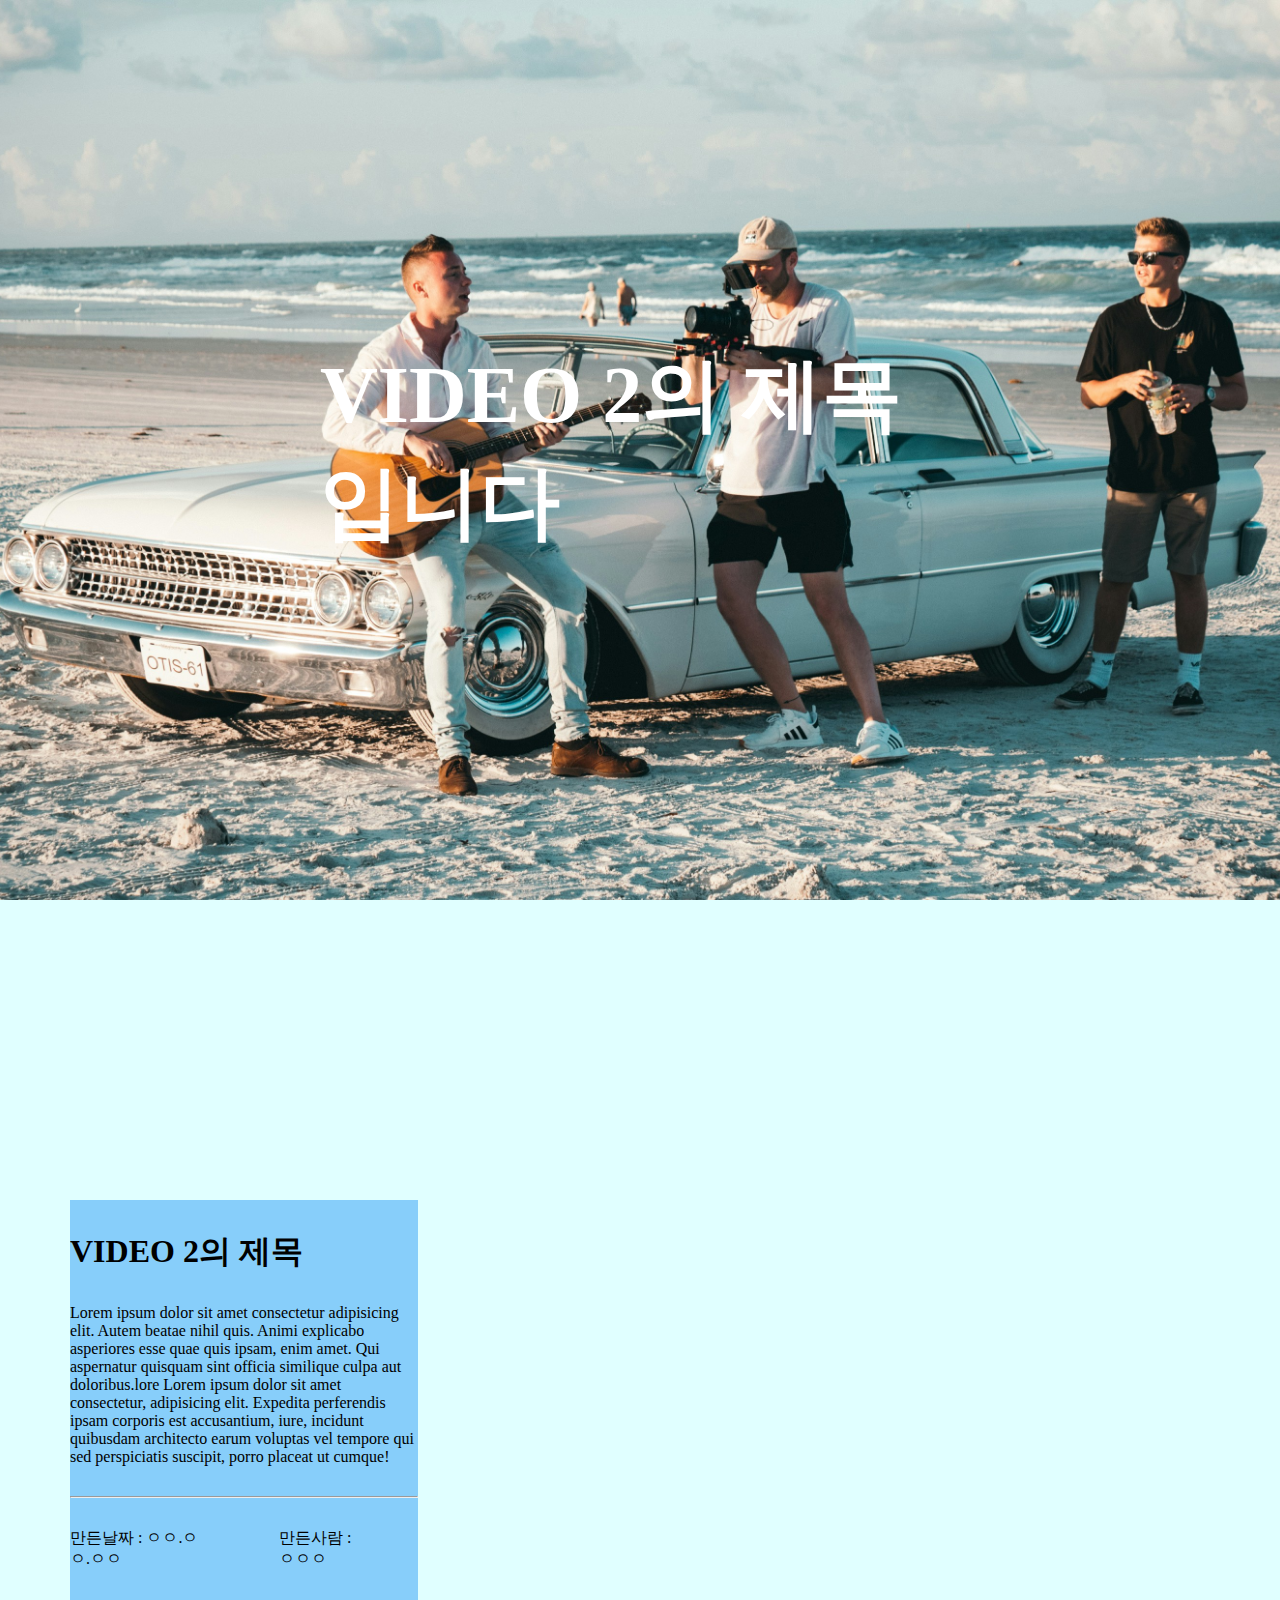
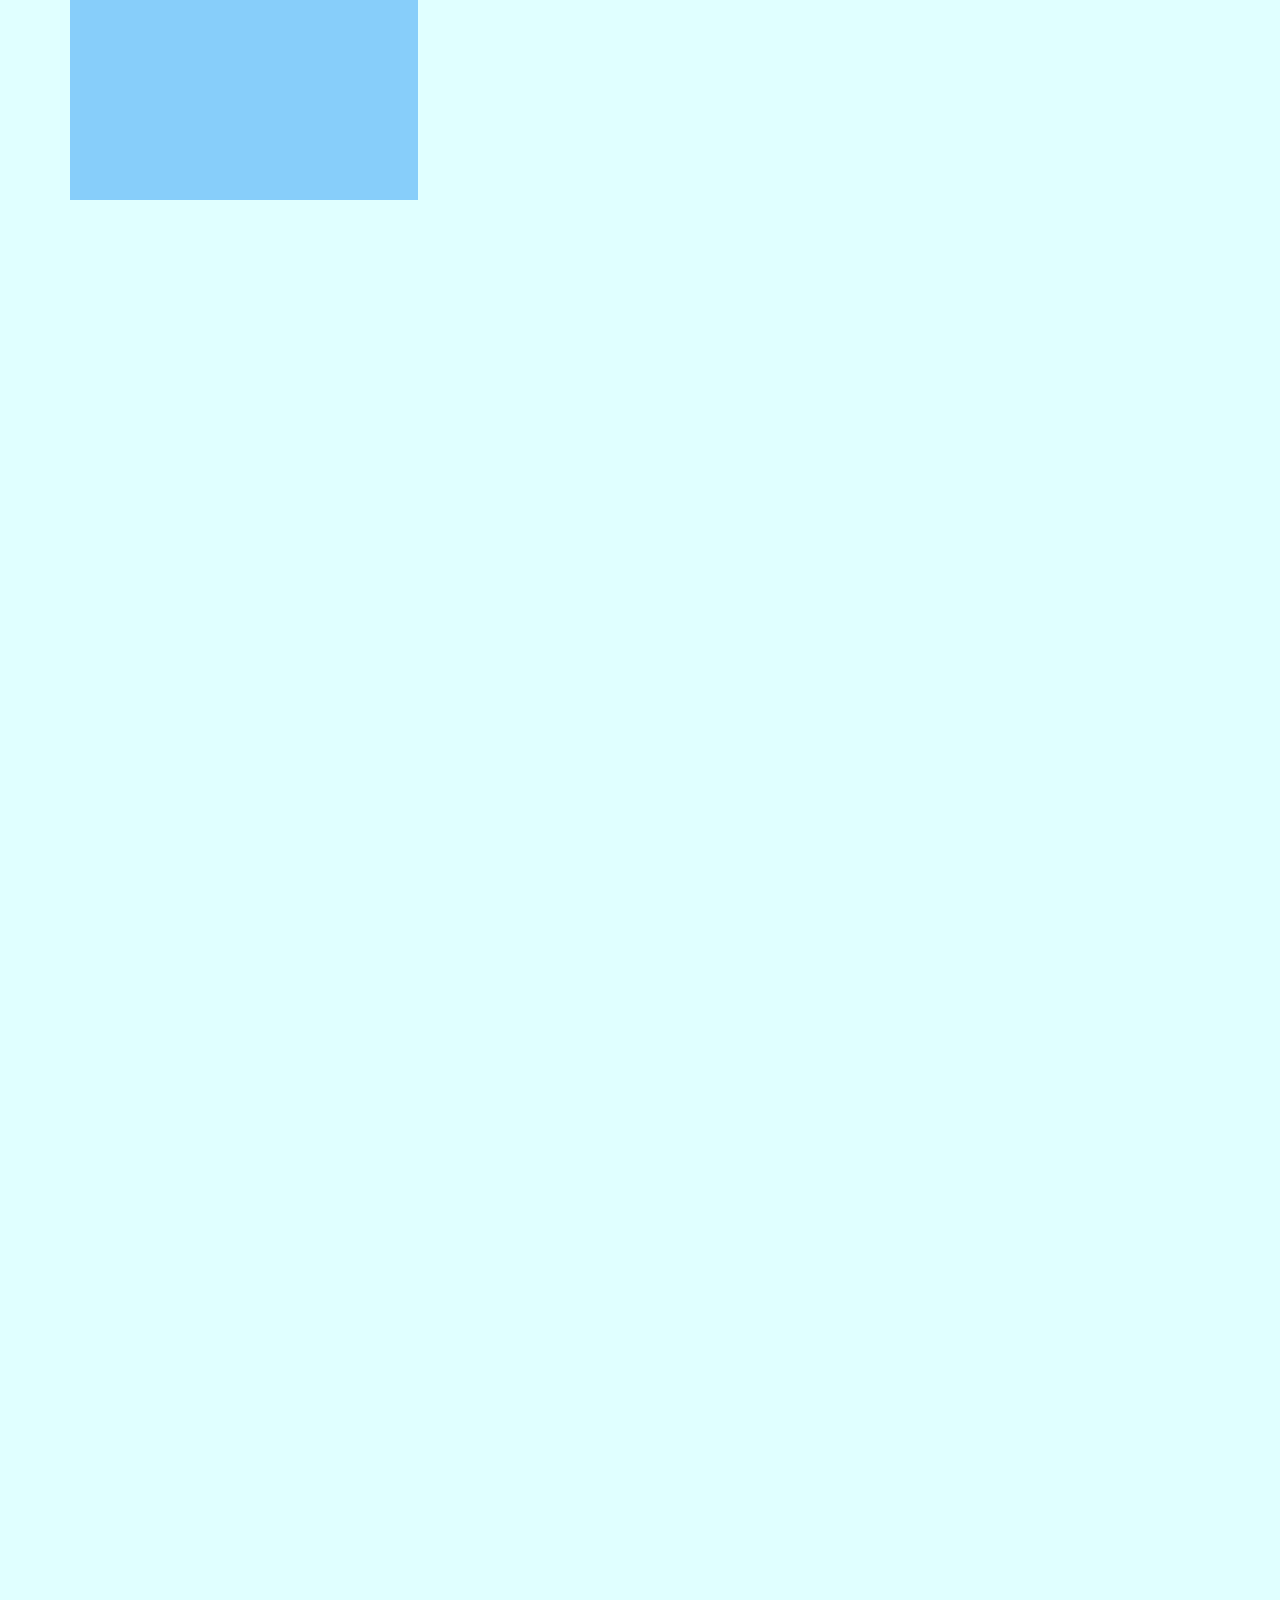
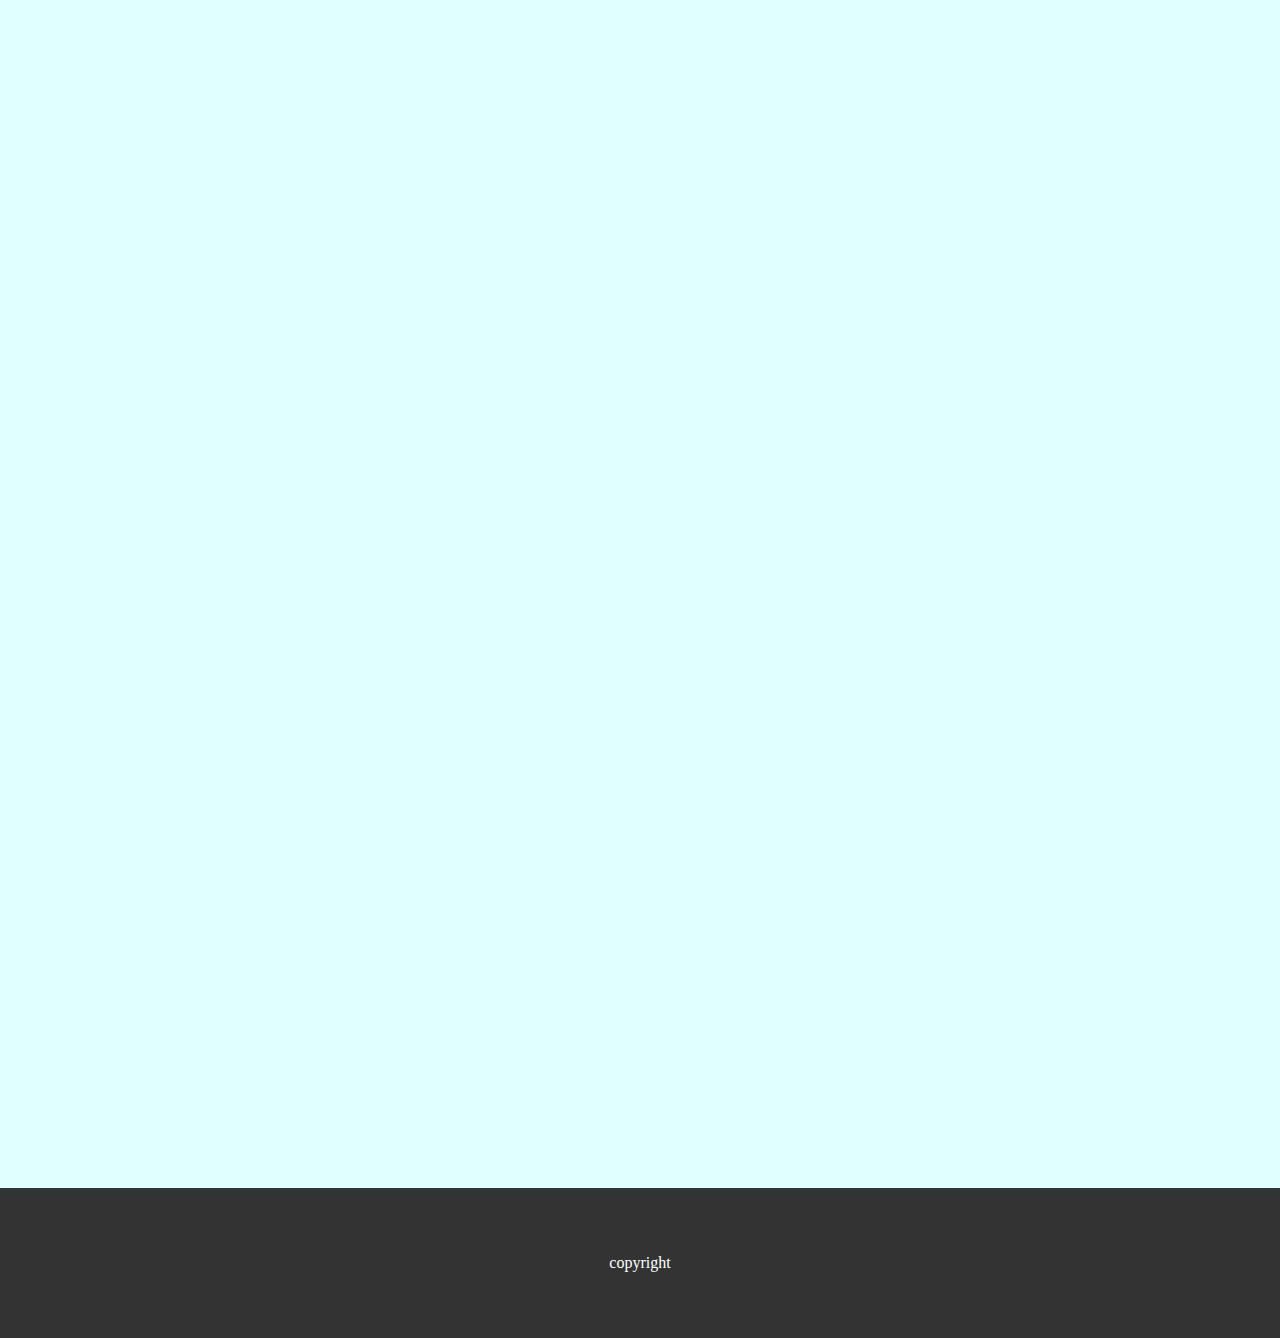
<file: video2.html>
<!DOCTYPE html>
<html lang="ko">
<head>
    <meta charset="UTF-8">
    <meta name="viewport" content="width=device-width, initial-scale=1.0">
    <title>Video 2 세부사이트</title>
    <link href="https://unpkg.com/aos@2.3.1/dist/aos.css" rel="stylesheet">
    <link rel="stylesheet" href="css/video2.css">
    <script src="https://unpkg.com/aos@2.3.1/dist/aos.js"></script>
</head>
<body>
    <header></header>
    <main>
        <section class="depth1">
            <div class="inner">
                <h1>VIDEO 2의 제목입니다</h1>
                <img src="image/photo_4.jpg" alt="video"> 
                <!-- img는 나중에 video로 바꿀 것! -->
            </div>
        </section>
        <section class="depth2">
            <div class="inner">
                <div class="explain">
                    <!-- 나중에 내용 바꾸자 ~ -->
                    <h2>VIDEO 2의 제목</h2>
                    <p>Lorem ipsum dolor sit amet consectetur adipisicing elit. Autem beatae nihil quis. Animi explicabo asperiores esse quae quis ipsam, enim amet. Qui aspernatur quisquam sint officia similique culpa aut doloribus.lore Lorem ipsum dolor sit amet consectetur, adipisicing elit. Expedita perferendis ipsam corporis est accusantium, iure, incidunt quibusdam architecto earum voluptas vel tempore qui sed perspiciatis suscipit, porro placeat ut cumque!</p>
                    <hr>
                    <div>
                        <span>만든날짜 : ㅇㅇ.ㅇㅇ.ㅇㅇ</span>
                        <span>만든사람 : ㅇㅇㅇ</span>
                    </div>
                </div>
                <div class="detail">
                    <div class="inner">
                        <div class="aos">
                            <!-- 나중에 이미지 추가&변경하자 ~ -->
                            <span data-aos="fade-up"></span>
                            <span data-aos="fade-up-right"></span>
                            <span data-aos="fade-up-left"></span>
                            <span data-aos="fade-up-right"></span>
                        </div>
                    </div>
                </div>
            </div>
        </section>
        <section class="depth3" data-aos="fade-up" data-aos-delay="100">
            <h1>신재원의 다른 작품들...</h1>
            <div class="inner">
                <span><a href="video1.html" target="_blank"></a></span>
                <span><a href="video3.html" target="_blank"></a></span>
                <span><a href="video4.html" target="_blank"></a></span>
            </div>
        </section>
    </main>
    <footer>
        <div class="inner">
            <p>copyright </p>
        </div>
    </footer>




    <script>
        AOS.init({
            duration : 1300,
            dataAosAnchorPlacement: "top-center",
        });
    </script>
</body>
</html>
</file>
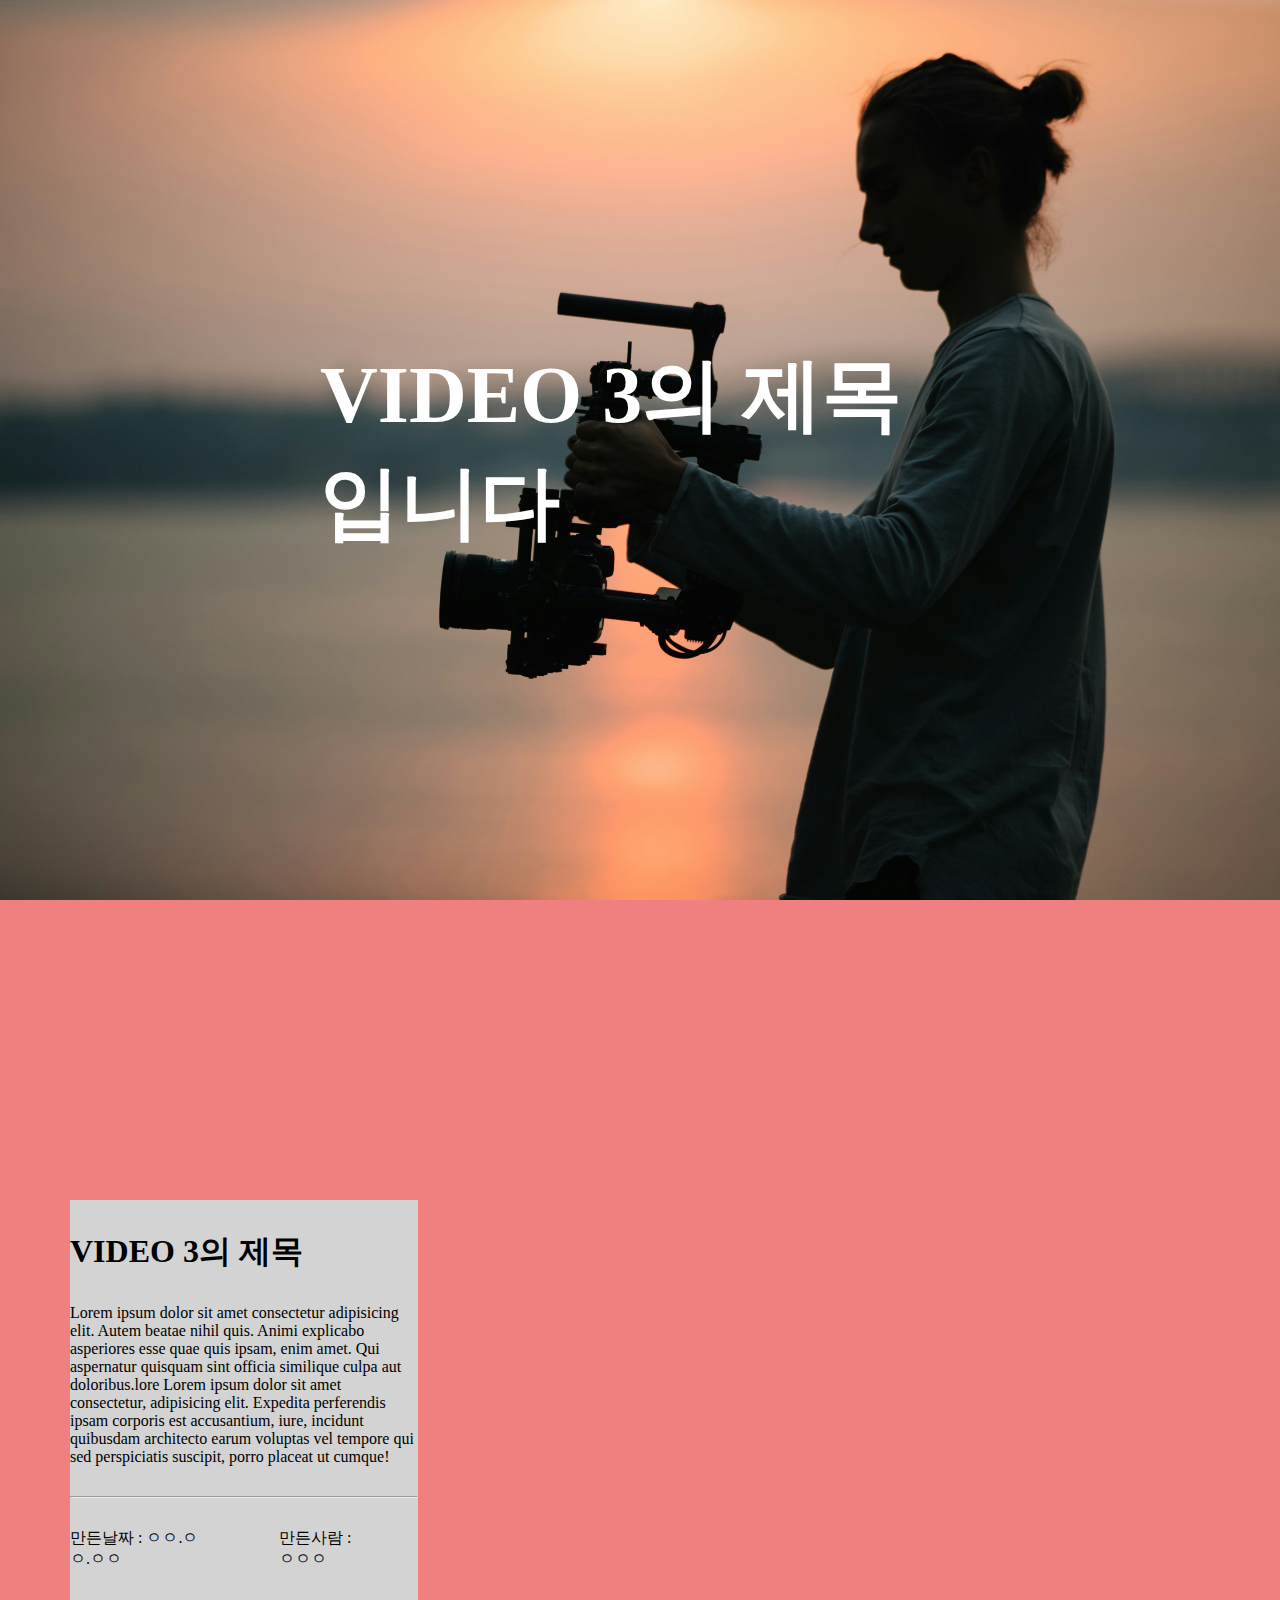
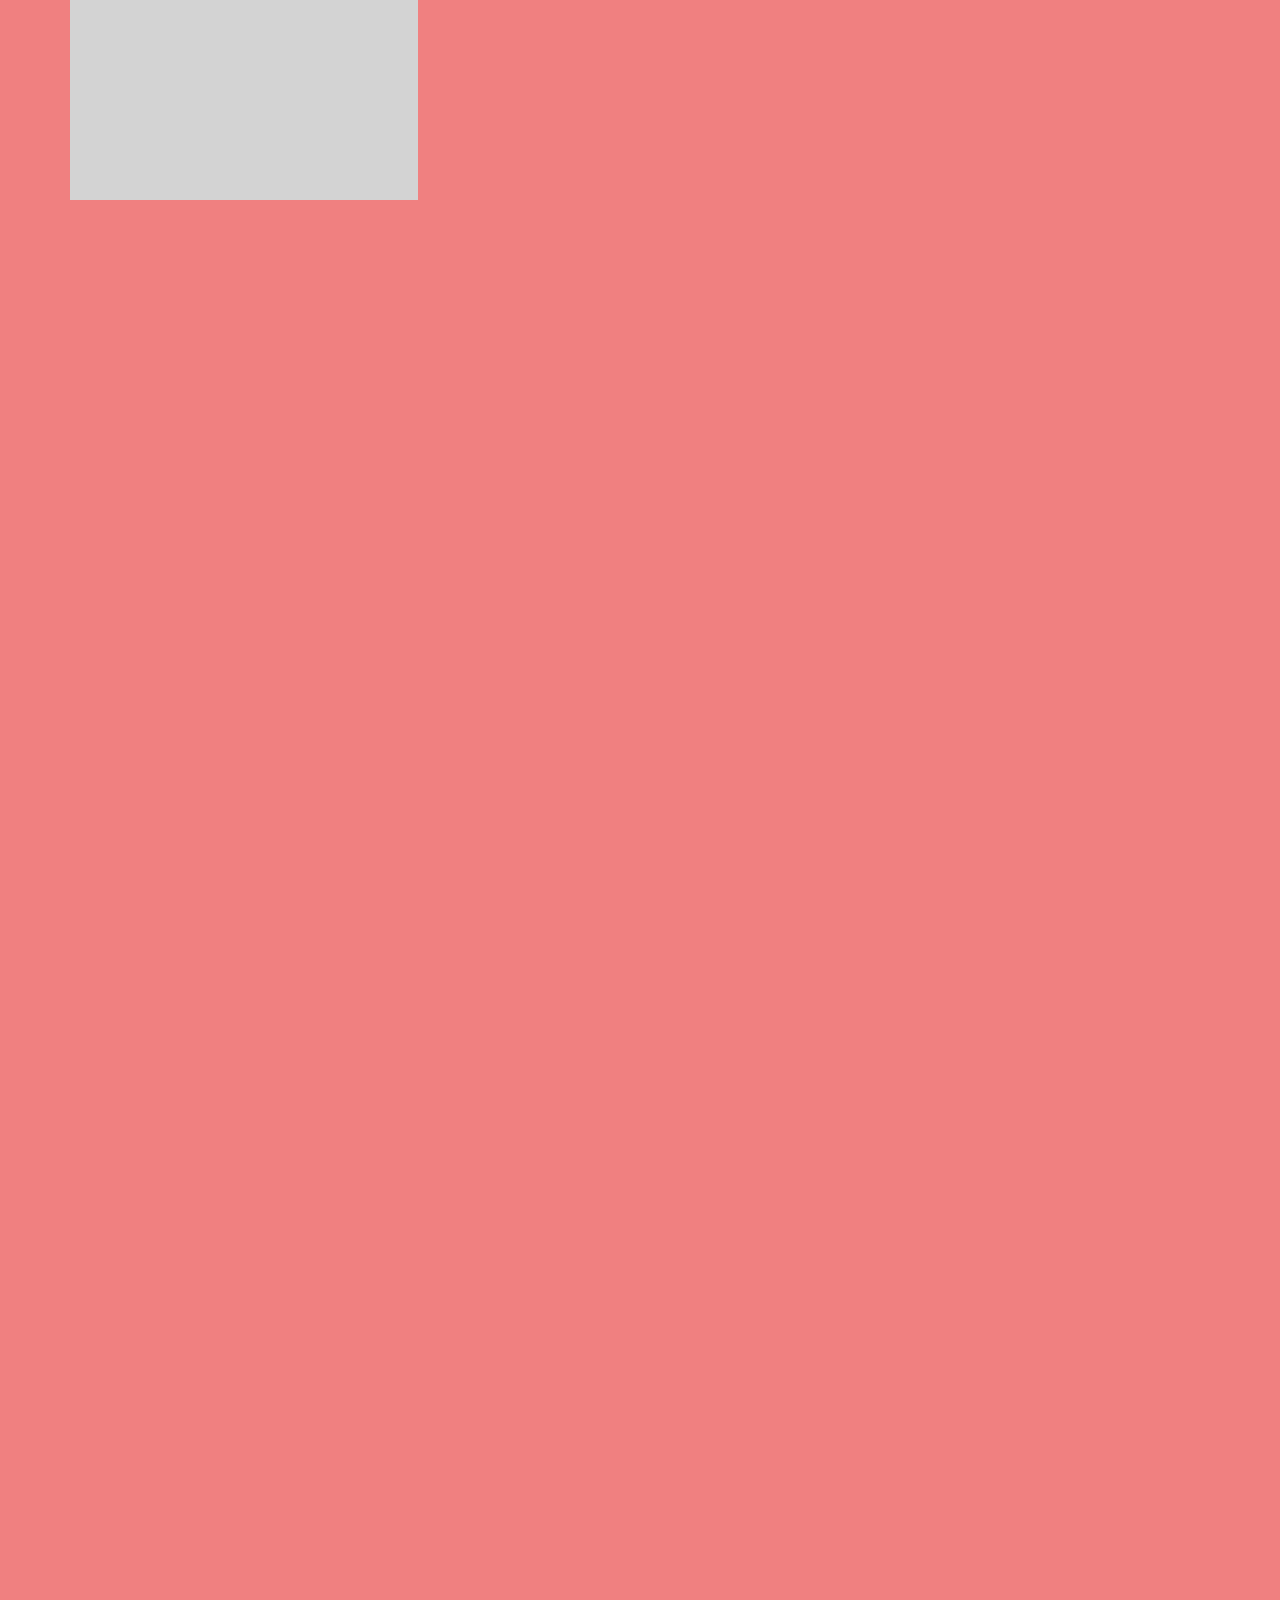
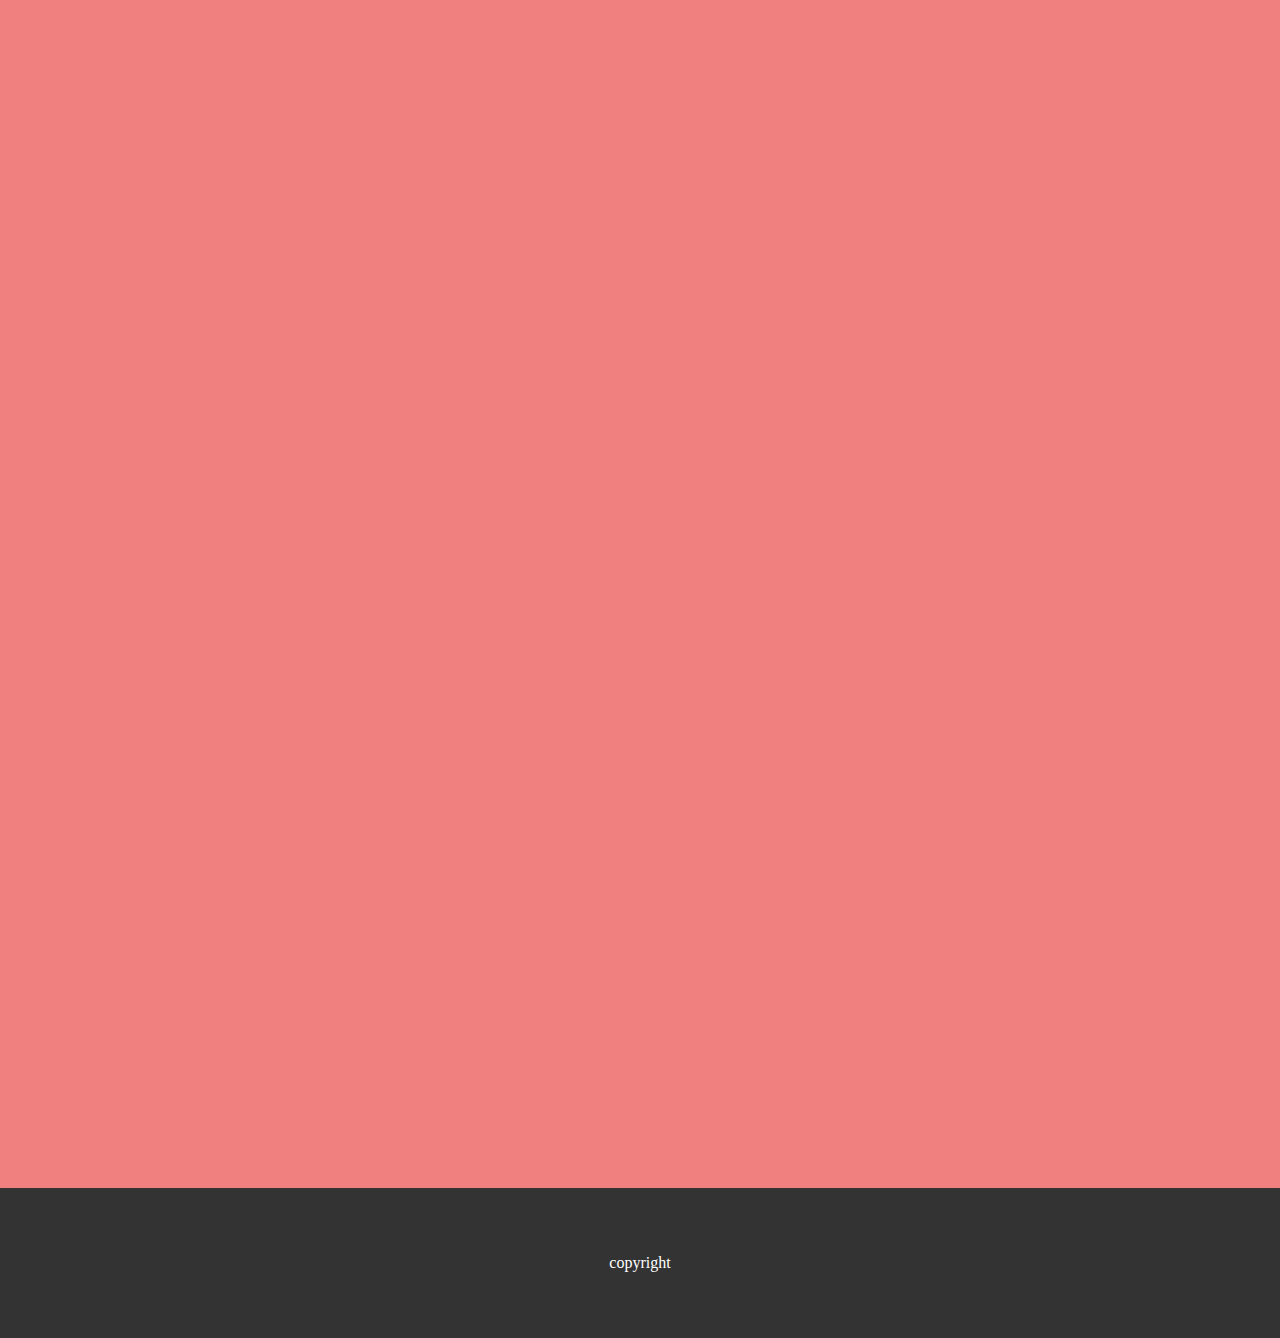
<file: video3.html>
<!DOCTYPE html>
<html lang="ko">
<head>
    <meta charset="UTF-8">
    <meta name="viewport" content="width=device-width, initial-scale=1.0">
    <title>Video 3 세부사이트</title>
    <link href="https://unpkg.com/aos@2.3.1/dist/aos.css" rel="stylesheet">
    <link rel="stylesheet" href="css/video3.css">
    <script src="https://unpkg.com/aos@2.3.1/dist/aos.js"></script>
</head>
<body>
    <header></header>
    <main>
        <section class="depth1">
            <div class="inner">
                <h1>VIDEO 3의 제목입니다</h1>
                <img src="image/photo_5.jpg" alt="video"> 
                <!-- img는 나중에 video로 바꿀 것! -->
            </div>
        </section>
        <section class="depth2">
            <div class="inner">
                <div class="explain">
                    <!-- 나중에 내용 바꾸자 ~ -->
                    <h2>VIDEO 3의 제목</h2>
                    <p>Lorem ipsum dolor sit amet consectetur adipisicing elit. Autem beatae nihil quis. Animi explicabo asperiores esse quae quis ipsam, enim amet. Qui aspernatur quisquam sint officia similique culpa aut doloribus.lore Lorem ipsum dolor sit amet consectetur, adipisicing elit. Expedita perferendis ipsam corporis est accusantium, iure, incidunt quibusdam architecto earum voluptas vel tempore qui sed perspiciatis suscipit, porro placeat ut cumque!</p>
                    <hr>
                    <div>
                        <span>만든날짜 : ㅇㅇ.ㅇㅇ.ㅇㅇ</span>
                        <span>만든사람 : ㅇㅇㅇ</span>
                    </div>
                </div>
                <div class="detail">
                    <div class="inner">
                        <div class="aos">
                            <!-- 나중에 이미지 추가&변경하자 ~ -->
                            <span data-aos="fade-up"></span>
                            <span data-aos="fade-up-right"></span>
                            <span data-aos="fade-up-left"></span>
                            <span data-aos="fade-up-right"></span>
                        </div>
                    </div>
                </div>
            </div>
        </section>
        <section class="depth3" data-aos="fade-up" data-aos-delay="100">
            <h1>신재원의 다른 작품들...</h1>
            <div class="inner">
                <span><a href="video1.html" target="_blank"></a></span>
                <span><a href="video2.html" target="_blank"></a></span>
                <span><a href="video4.html" target="_blank"></a></span>
            </div>
        </section>
    </main>
    <footer>
        <div class="inner">
            <p>copyright </p>
        </div>
    </footer>




    <script>
        AOS.init({
            duration : 1300,
            dataAosAnchorPlacement: "top-center",
        });
    </script>
</body>
</html>
</file>
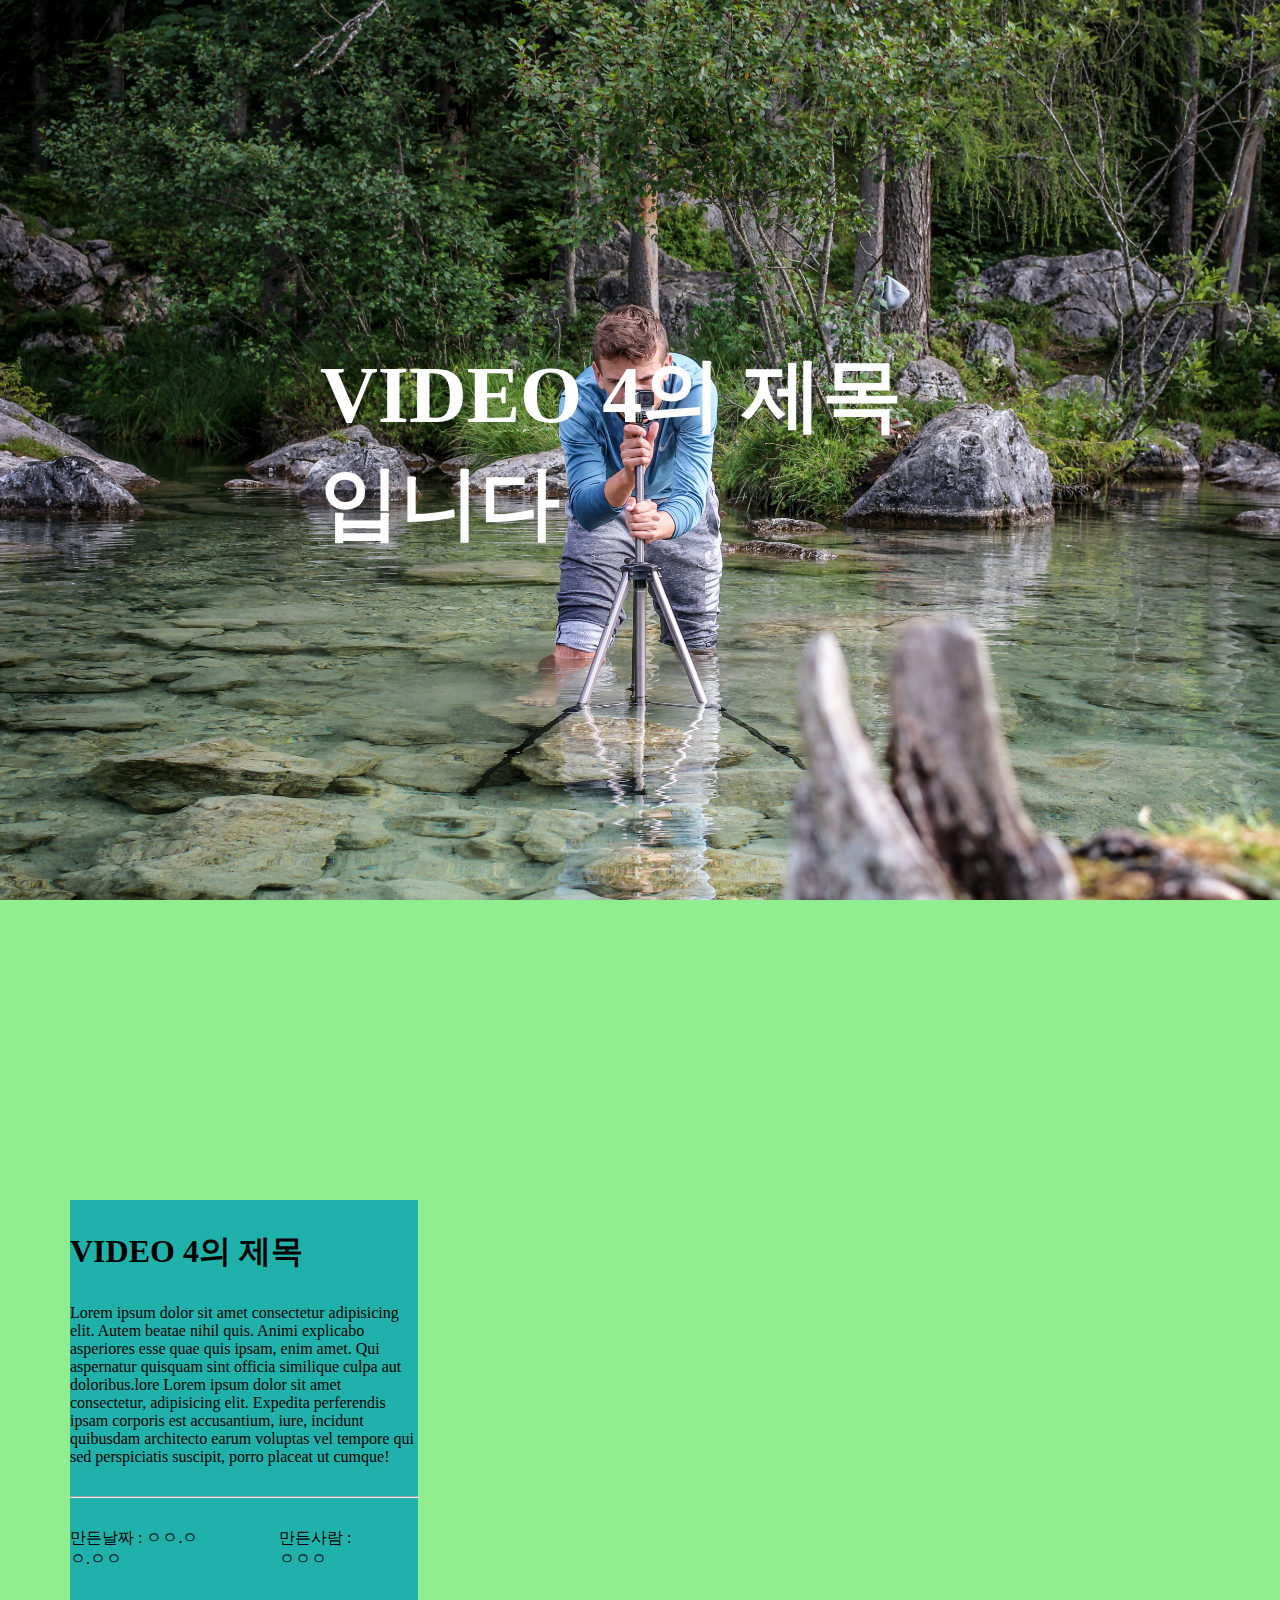
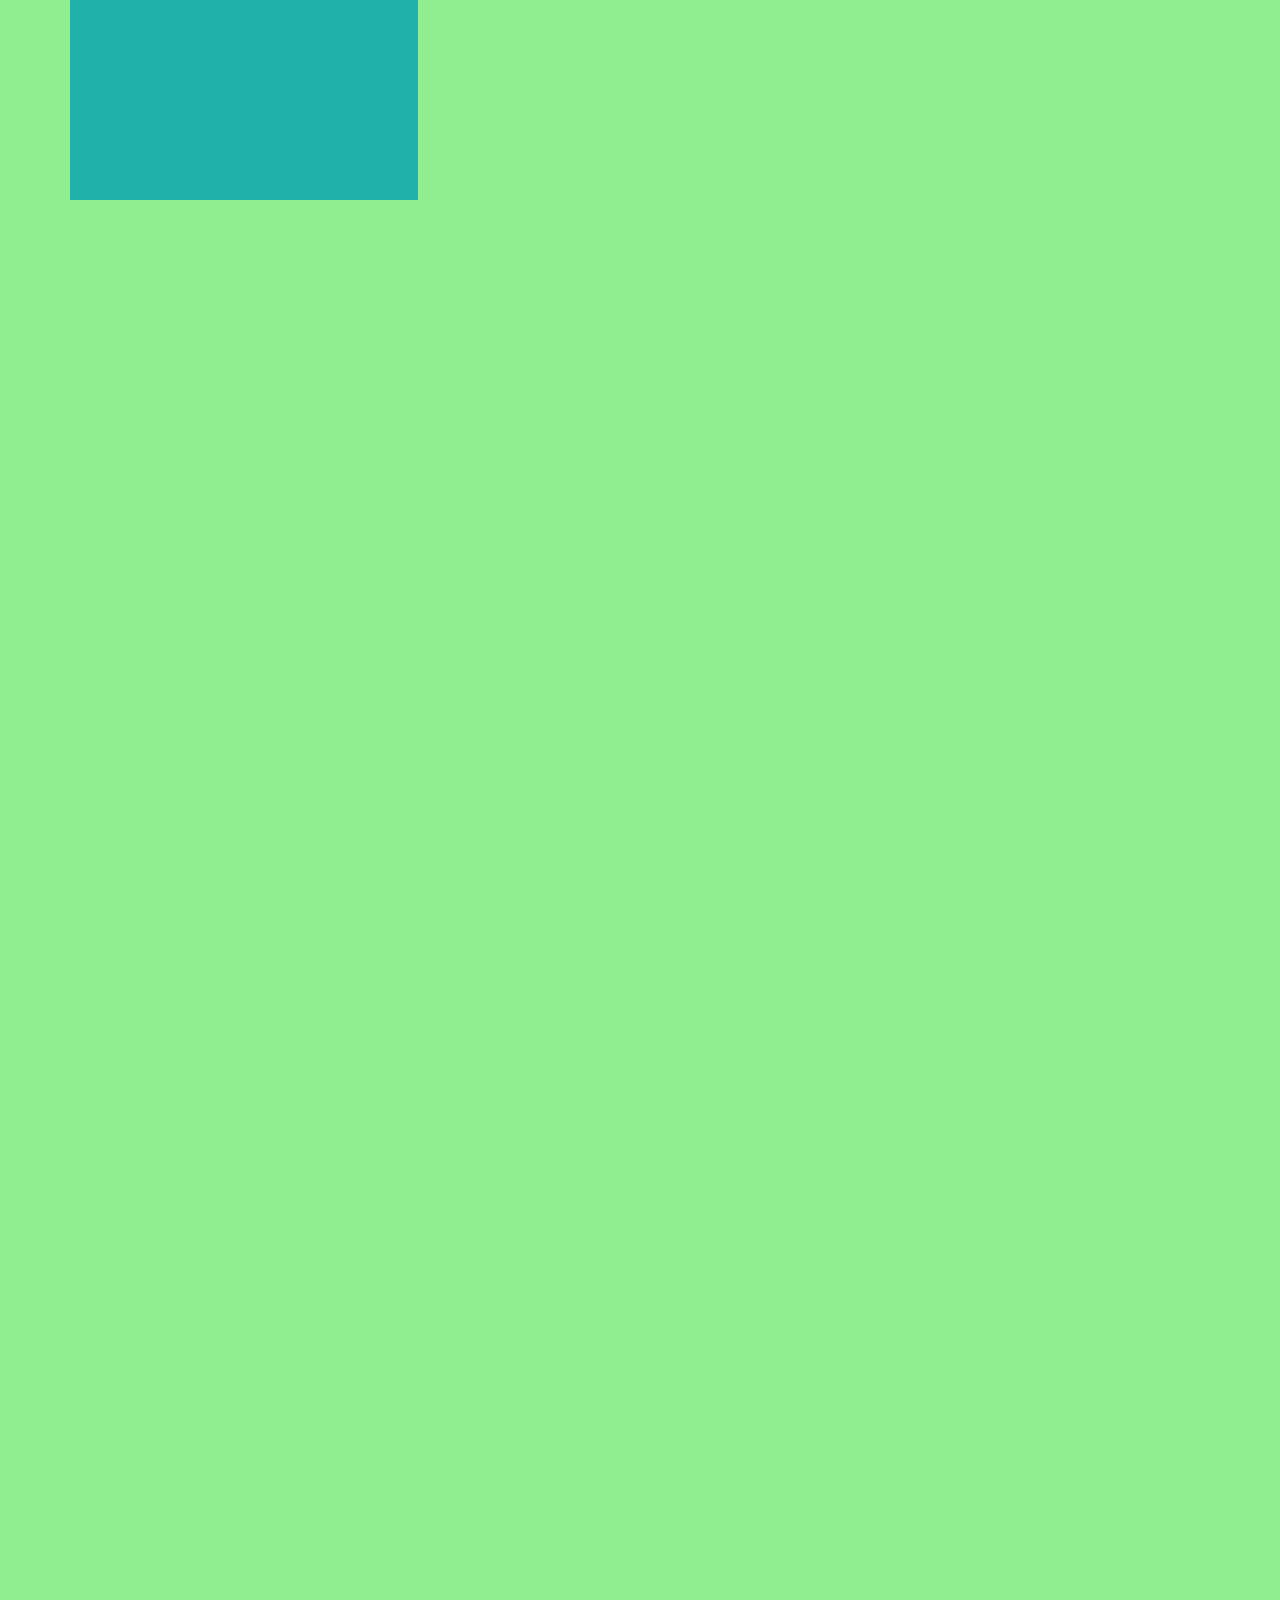
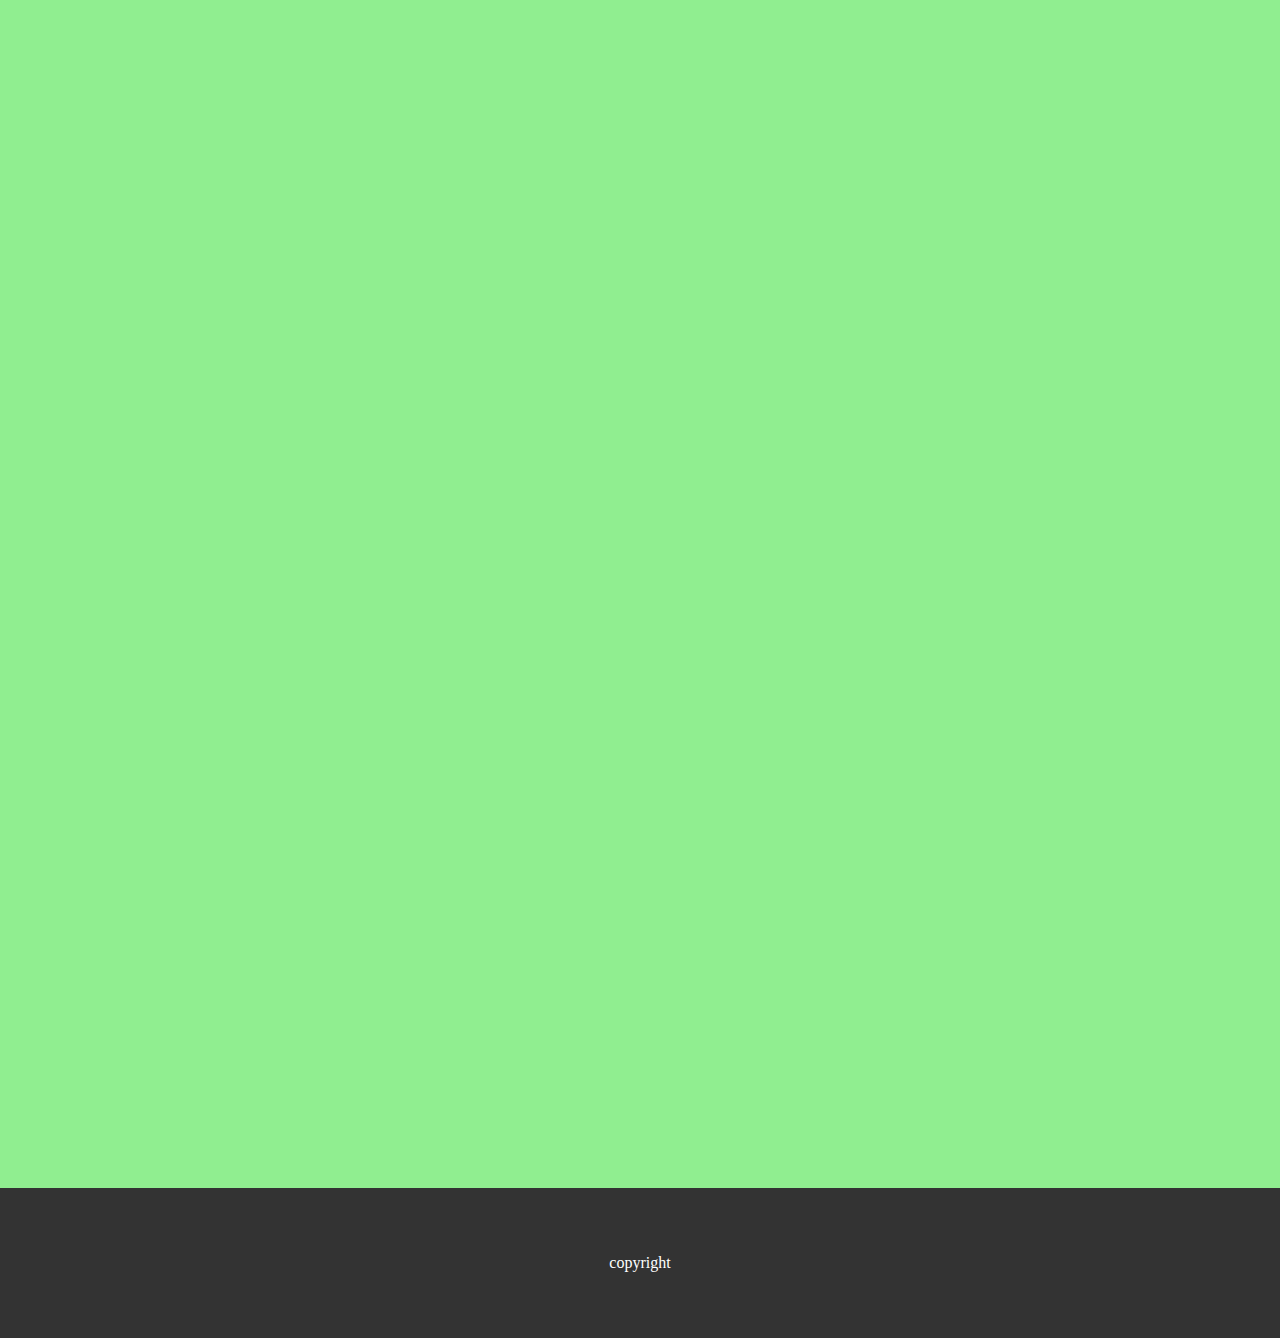
<file: video4.html>
<!DOCTYPE html>
<html lang="ko">
<head>
    <meta charset="UTF-8">
    <meta name="viewport" content="width=device-width, initial-scale=1.0">
    <title>Video 4 세부사이트</title>
    <link href="https://unpkg.com/aos@2.3.1/dist/aos.css" rel="stylesheet">
    <link rel="stylesheet" href="css/video4.css">
    <script src="https://unpkg.com/aos@2.3.1/dist/aos.js"></script>
</head>
<body>
    <header></header>
    <main>
        <section class="depth1">
            <div class="inner">
                <h1>VIDEO 4의 제목입니다</h1>
                <img src="image/photo_6.jpg" alt="video"> 
                <!-- img는 나중에 video로 바꿀 것! -->
            </div>
        </section>
        <section class="depth2">
            <div class="inner">
                <div class="explain">
                    <!-- 나중에 내용 바꾸자 ~ -->
                    <h2>VIDEO 4의 제목</h2>
                    <p>Lorem ipsum dolor sit amet consectetur adipisicing elit. Autem beatae nihil quis. Animi explicabo asperiores esse quae quis ipsam, enim amet. Qui aspernatur quisquam sint officia similique culpa aut doloribus.lore Lorem ipsum dolor sit amet consectetur, adipisicing elit. Expedita perferendis ipsam corporis est accusantium, iure, incidunt quibusdam architecto earum voluptas vel tempore qui sed perspiciatis suscipit, porro placeat ut cumque!</p>
                    <hr>
                    <div>
                        <span>만든날짜 : ㅇㅇ.ㅇㅇ.ㅇㅇ</span>
                        <span>만든사람 : ㅇㅇㅇ</span>
                    </div>
                </div>
                <div class="detail">
                    <div class="inner">
                        <div class="aos">
                            <!-- 나중에 이미지 추가&변경하자 ~ -->
                            <span data-aos="fade-up"></span>
                            <span data-aos="fade-up-right"></span>
                            <span data-aos="fade-up-left"></span>
                            <span data-aos="fade-up-right"></span>
                        </div>
                    </div>
                </div>
            </div>
        </section>
        <section class="depth3" data-aos="fade-up" data-aos-delay="100">
            <h1>신재원의 다른 작품들...</h1>
            <div class="inner">
                <span><a href="video1.html" target="_blank"></a></span>
                <span><a href="video2.html" target="_blank"></a></span>
                <span><a href="video3.html" target="_blank"></a></span>
            </div>
        </section>
    </main>
    <footer>
        <div class="inner">
            <p>copyright </p>
        </div>
    </footer>




    <script>
        AOS.init({
            duration : 1300,
            dataAosAnchorPlacement: "top-center",
        });
    </script>
</body>
</html>
</file>
<file: css/video2.css>
@charset "utf-8";

* {
    margin: 0; padding: 0; 
    box-sizing: border-box;
}
*::selection {
    background-color: royalblue;
    color: lightgreen;
}
a {
    color: #333;
    text-decoration: none;
}

/* ---------------------------------- */

/* header */


/* main */
main {
    max-width: 100%;
    background-color: lightcyan;
}

/* main - depth1 */
main .depth1 {
    width: 100%; height: 100vh;
}
main .depth1 .inner {
    width: 100%; height: 100%;
    position: relative;
}
main .depth1 h1 {
    font-size: 5rem;
    position: absolute;
    top: 50%; left: 50%;
    transform: translate(-50%,-50%);
    z-index: 9;
    color: #fff;
}
main .depth1 img {
    display: block;
    width: 100%; height: 100vh;
    position: absolute;
    top: 0; left: 0;
    object-fit: cover;
}


/* main depth2 */
main .depth2 {
    width: 100%; height: 300vh;
}
main .depth2 .inner {
    display: flex;
    width: 100%; height: 300vh;
}
main .depth2 .explain {
    position: sticky;
    top: 30px; left: 0;
    width: 30%; height: 600px;
    margin: 300px 50px 10px 70px;
    background-color: lightskyblue;
}
main .depth2 .explain h2 {
    font-size: 2rem;
    padding-top: 30px;
}
main .depth2 .explain p {
    padding: 30px 0;
}
main .depth2 .explain > div {
    display: flex;
    gap: 30px;
}
main .depth2 .explain > div span {
    display: block;
    padding-top: 30px;
    padding-right: 50px;
}


main .depth2 .detail {
    width: 70%;
}
main .depth2 .detail .inner {
    width: 100%;
    padding-top: 100px;
}
main .depth2 .detail .aos {
    width: 100%;
    position: relative;
}
main .depth2 .detail .aos span {
    display: block;
    width: 500px; height: 300px;
    background: url('../image/photo_2.jpg') no-repeat center/cover;
}
main .depth2 .detail .aos > span:nth-child(1) {
    position: absolute;
    top: 10%; left: 29%;
}
main .depth2 .detail .aos > span:nth-child(2) {
    position: absolute;
    top: 27%; left: 5%;
}
main .depth2 .detail .aos > span:nth-child(3) {
    position: absolute;
    top: 43%; right: 6%;
}
main .depth2 .detail .aos > span:nth-child(4) {
    position: absolute;
    top: 58%; left: 6%;
}



/* main depth3 */
main .depth3 {
    width: 100%; 
    padding: 150px 0;
}
main .depth3 h1 {
    font-size: 5rem;
}
main .depth3 .inner {
    display: flex;
    justify-content: space-evenly;
}
main .depth3 .inner > span {
    display: block;
    margin-top: 80px;
    border-radius: 20px;
}
main .depth3 .inner > span:nth-child(1) {
    background: url('../image/photo_3.jpg') no-repeat center/cover;
}
main .depth3 .inner > span:nth-child(2) {
    background: url('../image/photo_5.jpg') no-repeat center/cover;
}
main .depth3 .inner > span:nth-child(3) {
    background: url('../image/photo_6.jpg') no-repeat center/cover;
}
main .depth3 .inner > span a {
    display: block;
    width: 500px; height: 300px;
    
}


/* footer */
footer {
    width: 100%; height: 150px;
    background-color: #333;
}
footer .inner {}
footer .inner p {
    color: #fff;
    text-align: center;
    line-height: 150px;
}
</file>
<file: css/video3.css>
@charset "utf-8";

* {
    margin: 0; padding: 0; 
    box-sizing: border-box;
}
*::selection {
    background-color: royalblue;
    color: lightgreen;
}
a {
    color: #333;
    text-decoration: none;
}

/* ---------------------------------- */

/* header */


/* main */
main {
    max-width: 100%;
    background-color: lightcoral;
}

/* main - depth1 */
main .depth1 {
    width: 100%; height: 100vh;
}
main .depth1 .inner {
    width: 100%; height: 100%;
    position: relative;
}
main .depth1 h1 {
    font-size: 5rem;
    position: absolute;
    top: 50%; left: 50%;
    transform: translate(-50%,-50%);
    z-index: 9;
    color: #fff;
}
main .depth1 img {
    display: block;
    width: 100%; height: 100vh;
    position: absolute;
    top: 0; left: 0;
    object-fit: cover;
}


/* main depth2 */
main .depth2 {
    width: 100%; height: 300vh;
}
main .depth2 .inner {
    display: flex;
    width: 100%; height: 300vh;
}
main .depth2 .explain {
    position: sticky;
    top: 30px; left: 0;
    width: 30%; height: 600px;
    margin: 300px 50px 10px 70px;
    background-color: lightgrey;
}
main .depth2 .explain h2 {
    font-size: 2rem;
    padding-top: 30px;
}
main .depth2 .explain p {
    padding: 30px 0;
}
main .depth2 .explain > div {
    display: flex;
    gap: 30px;
}
main .depth2 .explain > div span {
    display: block;
    padding-top: 30px;
    padding-right: 50px;
}


main .depth2 .detail {
    width: 70%;
}
main .depth2 .detail .inner {
    width: 100%;
    padding-top: 100px;
}
main .depth2 .detail .aos {
    width: 100%;
    position: relative;
}
main .depth2 .detail .aos span {
    display: block;
    width: 500px; height: 300px;
    background: url('../image/photo_2.jpg') no-repeat center/cover;
}
main .depth2 .detail .aos > span:nth-child(1) {
    position: absolute;
    top: 10%; left: 29%;
}
main .depth2 .detail .aos > span:nth-child(2) {
    position: absolute;
    top: 27%; left: 5%;
}
main .depth2 .detail .aos > span:nth-child(3) {
    position: absolute;
    top: 43%; right: 6%;
}
main .depth2 .detail .aos > span:nth-child(4) {
    position: absolute;
    top: 58%; left: 6%;
}



/* main depth3 */
main .depth3 {
    width: 100%; 
    padding: 150px 0;
}
main .depth3 h1 {
    font-size: 5rem;
}
main .depth3 .inner {
    display: flex;
    justify-content: space-evenly;
}
main .depth3 .inner > span {
    display: block;
    margin-top: 80px;
    border-radius: 20px;
}
main .depth3 .inner > span:nth-child(1) {
    background: url('../image/photo_3.jpg') no-repeat center/cover;
}
main .depth3 .inner > span:nth-child(2) {
    background: url('../image/photo_4.jpg') no-repeat center/cover;
}
main .depth3 .inner > span:nth-child(3) {
    background: url('../image/photo_6.jpg') no-repeat center/cover;
}
main .depth3 .inner > span a {
    display: block;
    width: 500px; height: 300px;
}


/* footer */
footer {
    width: 100%; height: 150px;
    background-color: #333;
}
footer .inner {}
footer .inner p {
    color: #fff;
    text-align: center;
    line-height: 150px;
}
</file>
<file: css/video4.css>
@charset "utf-8";

* {
    margin: 0; padding: 0; 
    box-sizing: border-box;
}
*::selection {
    background-color: royalblue;
    color: lightgreen;
}
a {
    color: #333;
    text-decoration: none;
}

/* ---------------------------------- */

/* header */


/* main */
main {
    max-width: 100%;
    background-color: lightgreen;
}

/* main - depth1 */
main .depth1 {
    width: 100%; height: 100vh;
}
main .depth1 .inner {
    width: 100%; height: 100%;
    position: relative;
}
main .depth1 h1 {
    font-size: 5rem;
    position: absolute;
    top: 50%; left: 50%;
    transform: translate(-50%,-50%);
    z-index: 9;
    color: #fff;
}
main .depth1 img {
    display: block;
    width: 100%; height: 100vh;
    position: absolute;
    top: 0; left: 0;
    object-fit: cover;
}


/* main depth2 */
main .depth2 {
    width: 100%; height: 300vh;
}
main .depth2 .inner {
    display: flex;
    width: 100%; height: 300vh;
}
main .depth2 .explain {
    position: sticky;
    top: 30px; left: 0;
    width: 30%; height: 600px;
    margin: 300px 50px 10px 70px;
    background-color: lightseagreen;
}
main .depth2 .explain h2 {
    font-size: 2rem;
    padding-top: 30px;
}
main .depth2 .explain p {
    padding: 30px 0;
}
main .depth2 .explain > div {
    display: flex;
    gap: 30px;
}
main .depth2 .explain > div span {
    display: block;
    padding-top: 30px;
    padding-right: 50px;
}


main .depth2 .detail {
    width: 70%;
}
main .depth2 .detail .inner {
    width: 100%;
    padding-top: 100px;
}
main .depth2 .detail .aos {
    width: 100%;
    position: relative;
}
main .depth2 .detail .aos span {
    display: block;
    width: 500px; height: 300px;
    background: url('../image/photo_2.jpg') no-repeat center/cover;
}
main .depth2 .detail .aos > span:nth-child(1) {
    position: absolute;
    top: 10%; left: 29%;
}
main .depth2 .detail .aos > span:nth-child(2) {
    position: absolute;
    top: 27%; left: 5%;
}
main .depth2 .detail .aos > span:nth-child(3) {
    position: absolute;
    top: 43%; right: 6%;
}
main .depth2 .detail .aos > span:nth-child(4) {
    position: absolute;
    top: 58%; left: 6%;
}



/* main depth3 */
main .depth3 {
    width: 100%; 
    padding: 150px 0;
}
main .depth3 h1 {
    font-size: 5rem;
}
main .depth3 .inner {
    display: flex;
    justify-content: space-evenly;
}
main .depth3 .inner > span {
    display: block;
    margin-top: 80px;
    border-radius: 20px;
}
main .depth3 .inner > span:nth-child(1) {
    background: url('../image/photo_4.jpg') no-repeat center/cover;
}
main .depth3 .inner > span:nth-child(2) {
    background: url('../image/photo_5.jpg') no-repeat center/cover;
}
main .depth3 .inner > span:nth-child(3) {
    background: url('../image/photo_6.jpg') no-repeat center/cover;
}
main .depth3 .inner > span a {
    display: block;
    width: 500px; height: 300px;
    
}


/* footer */
footer {
    width: 100%; height: 150px;
    background-color: #333;
}
footer .inner {}
footer .inner p {
    color: #fff;
    text-align: center;
    line-height: 150px;
}
</file>
